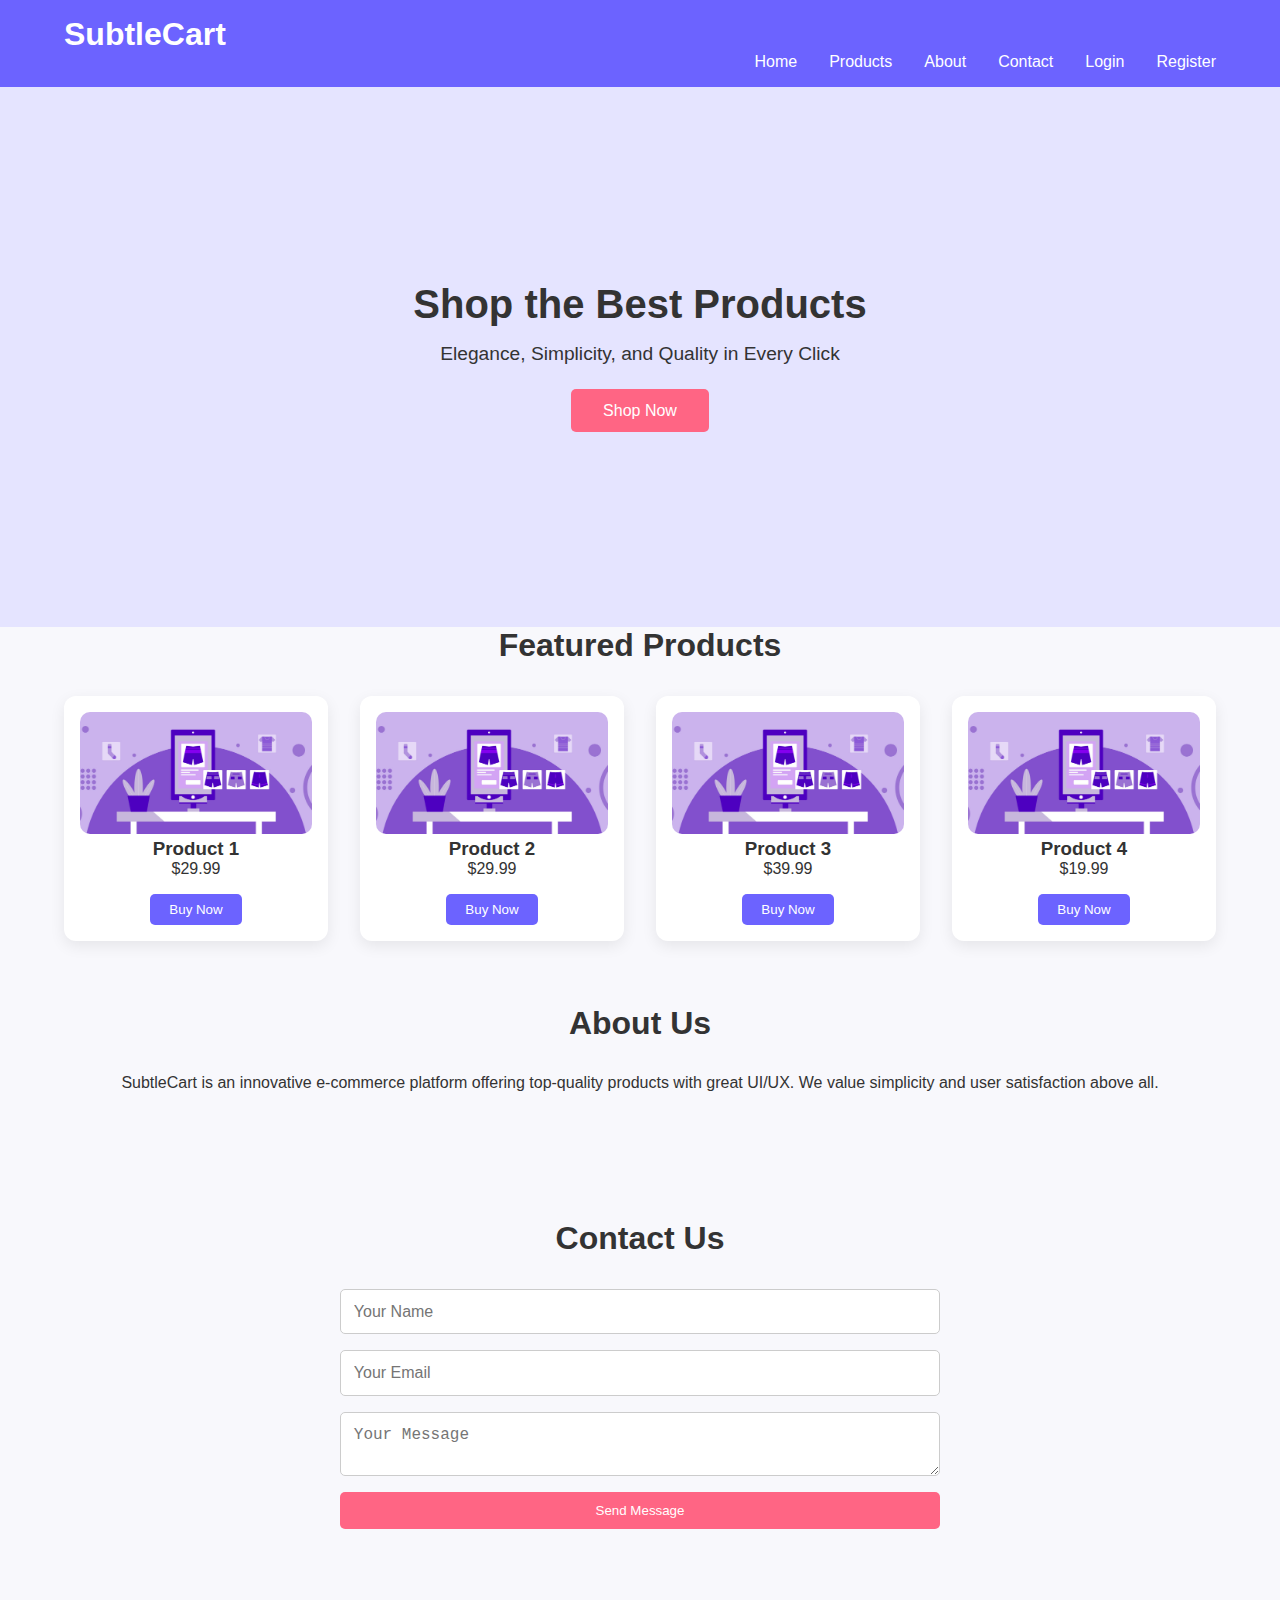
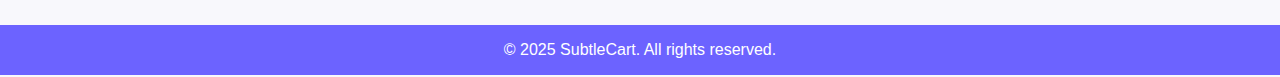
<file: index.html>
<!DOCTYPE html>
<html lang="en">

<head>
    <meta charset="UTF-8">
    <meta name="viewport" content="width=device-width, initial-scale=1.0">
    <title>SubtleCart - E-Commerce</title>
    <link rel="stylesheet" href="styles.css">
</head>

<body>
    <header class="header">
        <div class="container">
            <h1 class="logo">SubtleCart</h1>
            <nav class="nav">
                <ul>
                    <li><a href="index.html">Home</a></li>
                    <li><a href="#products">Products</a></li>
                    <li><a href="#about">About</a></li>
                    <li><a href="#contact">Contact</a></li>
                    <li><a href="login.html">Login</a></li>
                    <li><a href="register.html">Register</a></li>
                </ul>
            </nav>

        </div>
    </header>

    <section id="home" class="hero">
        <div class="container">
            <h2>Shop the Best Products</h2>
            <p>Elegance, Simplicity, and Quality in Every Click</p>
            <a href="#products" class="btn">Shop Now</a>
        </div>
    </section>

    <section id="products" class="products-section">
        <div class="container">
            <h2 class="section-title">Featured Products</h2>
            <div class="products">
                <div class="product-card">
                    <img src="./Assets/main.jpg" alt="Product 1">
                    <h3>Product 1</h3>
                    <p>$29.99</p>
                    <button class="buy-btn">Buy Now</button>
                </div>
                <div class="product-card">
                    <img src="./Assets/main.jpg" alt="Product 1">
                    <h3>Product 2</h3>
                    <p>$29.99</p>
                    <button class="buy-btn">Buy Now</button>
                </div>
                <div class="product-card">
                    <img src="./Assets/main.jpg" alt="Product 2">
                    <h3>Product 3</h3>
                    <p>$39.99</p>
                    <button class="buy-btn">Buy Now</button>
                </div>
                <div class="product-card">
                    <img src="./Assets/main.jpg" alt="Product 3">
                    <h3>Product 4</h3>
                    <p>$19.99</p>
                    <button class="buy-btn">Buy Now</button>
                </div>
            </div>
        </div>
    </section>

    <section id="about" class="about-section">
        <div class="container">
            <h2 class="section-title">About Us</h2>
            <p>SubtleCart is an innovative e-commerce platform offering top-quality products with great UI/UX. We value
                simplicity and user satisfaction above all.</p>
        </div>
    </section>

    <section id="contact" class="contact-section">
        <div class="container">
            <h2 class="section-title">Contact Us</h2>
            <form class="contact-form">
                <input type="text" placeholder="Your Name" required>
                <input type="email" placeholder="Your Email" required>
                <textarea placeholder="Your Message" required></textarea>
                <button type="submit">Send Message</button>
            </form>
        </div>
    </section>

    <footer class="footer">
        <div class="container">
            <p>&copy; 2025 SubtleCart. All rights reserved.</p>
        </div>
    </footer>

    <script src="index.js"></script>
 
</body>

</html>
</file>
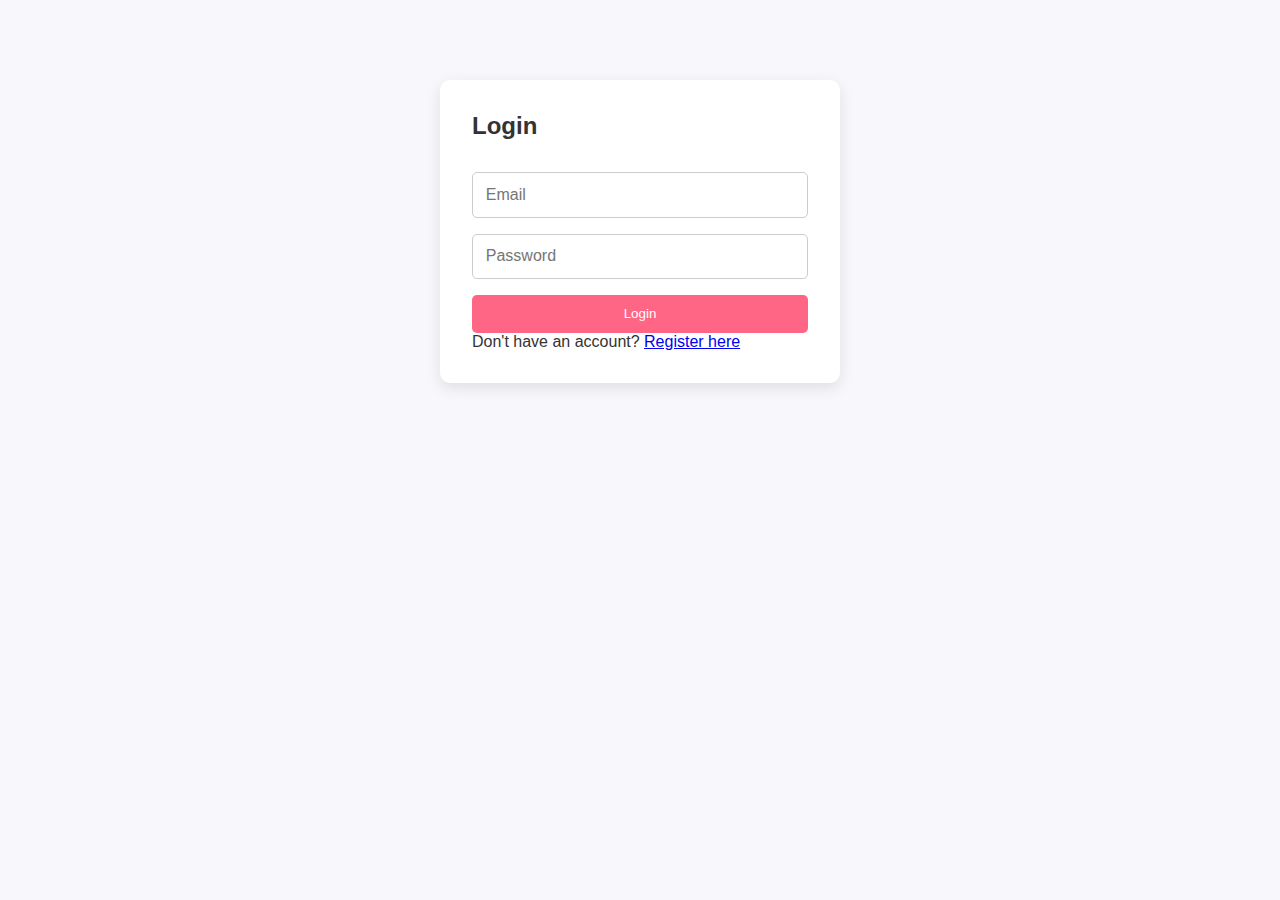
<file: login.html>
<!DOCTYPE html>
<html lang="en">

<head>
    <meta charset="UTF-8" />
    <meta name="viewport" content="width=device-width, initial-scale=1.0" />
    <title>Login - SubtleCart</title>
    <link rel="stylesheet" href="styles.css" />
</head>

<body>
    <div class="container center">
        <h2>Login</h2>
        <form class="contact-form">
            <input type="email" placeholder="Email" required />
            <input type="password" placeholder="Password" required />
            <button type="submit">Login</button>
        </form>
        <p>Don't have an account? <a href="register.html">Register here</a></p>
    </div>

</body>

</html>
</file>
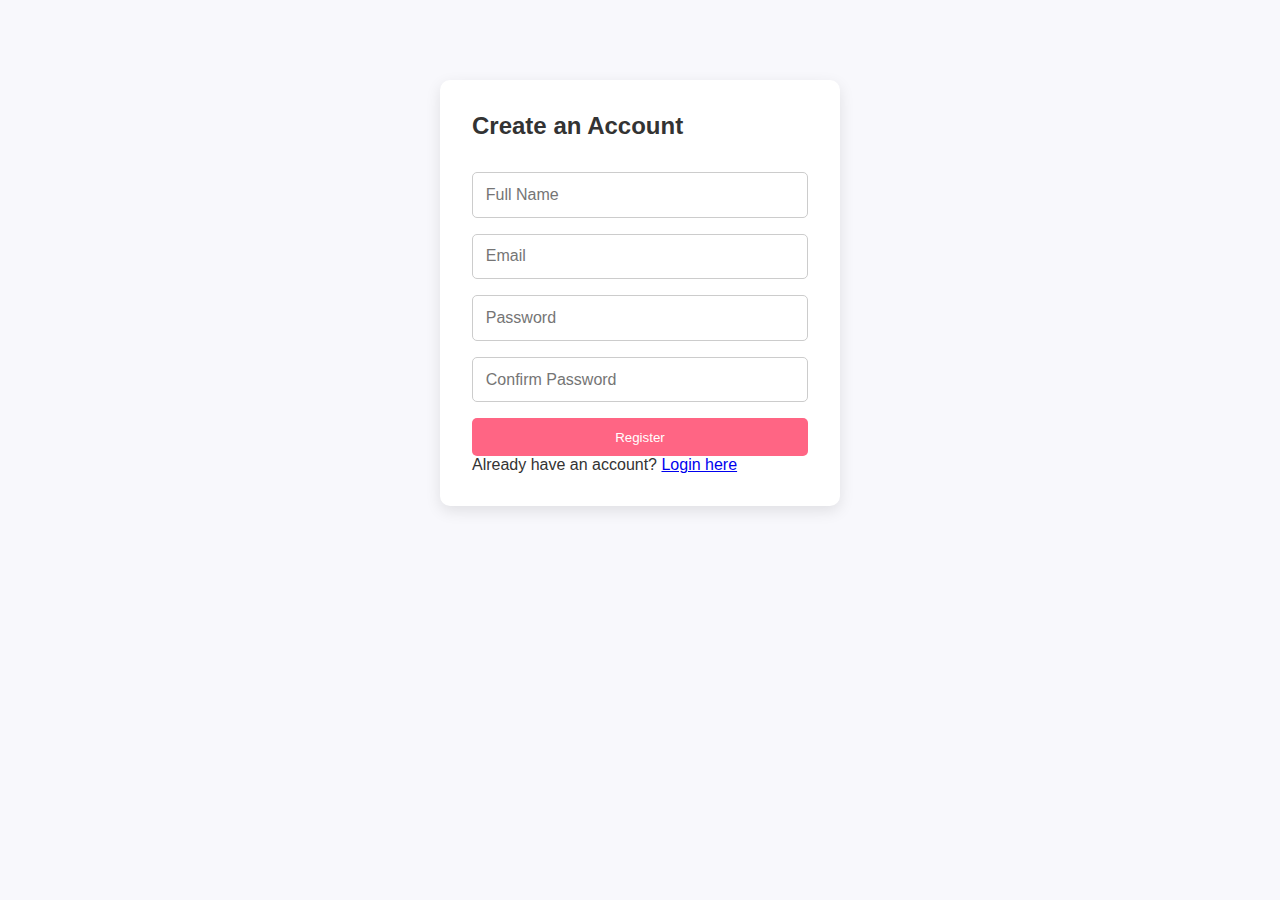
<file: register.html>
<!DOCTYPE html>
<html lang="en">

<head>
    <meta charset="UTF-8" />
    <meta name="viewport" content="width=device-width, initial-scale=1.0" />
    <title>Register - SubtleCart</title>
    <link rel="stylesheet" href="styles.css" />
</head>

<body>
    <div class="container center">
        <h2>Create an Account</h2>
        <form class="contact-form">
            <input type="text" placeholder="Full Name" required />
            <input type="email" placeholder="Email" required />
            <input type="password" placeholder="Password" required />
            <input type="password" placeholder="Confirm Password" required />
            <button type="submit">Register</button>
        </form>
        <p>Already have an account? <a href="login.html">Login here</a></p>
    </div>
</body>

</html>
</file>
<file: styles.css>
:root {
    --primary: #6c63ff;
    --light: #f8f8fc;
    --dark: #333;
    --accent: #ff6584;
}

* {
    margin: 0;
    padding: 0;
    box-sizing: border-box;
}

body {
    font-family: 'Segoe UI', Tahoma, Geneva, Verdana, sans-serif;
    background-color: var(--light);
    color: var(--dark);
}

.container {
    width: 90%;
    max-width: 1200px;
    margin: auto;
}

.header {
    background-color: var(--primary);
    color: white;
    padding: 1rem 0;
}

.logo {
    font-size: 2rem;
    font-weight: bold;
}

.nav ul {
    list-style: none;
    display: flex;
    justify-content: flex-end;
    gap: 2rem;
}

.nav a {
    text-decoration: none;
    color: white;
    transition: color 0.3s ease;
}

.nav a:hover {
    color: var(--accent);
}


.hero {
    background-color: #e5e4ff;
    padding: 5rem 1rem;
    text-align: center;
    display: flex;
    flex-direction: column;
    align-items: center;
    justify-content: center;
    min-height: 60vh;
}
.hero .container {
    display: flex;
    flex-direction: column;
    align-items: center;
}
.hero h2 {
    font-size: 2.5rem;
    margin-bottom: 1rem;
}

.hero p {
    font-size: 1.2rem;
    margin-bottom: 1.5rem;
    max-width: 600px;
}

.hero .btn {
    padding: 0.8rem 2rem;
    background-color: var(--accent);
    color: white;
    text-decoration: none;
    border-radius: 5px;
    transition: background-color 0.3s ease;
}


.hero .btn:hover {
    background-color: #ff476b;
}

.section-title {
    font-size: 2rem;
    margin-bottom: 2rem;
    text-align: center;
}

.products {
    display: grid;
    grid-template-columns: repeat(auto-fit, minmax(250px, 1fr));
    gap: 2rem;
}

.product-card {
    background-color: white;
    padding: 1rem;
    border-radius: 12px;
    box-shadow: 0 5px 15px rgba(0, 0, 0, 0.08);
    text-align: center;
    transition: transform 0.3s ease;
}

.product-card:hover {
    transform: translateY(-5px);
}

.product-card img {
    width: 100%;
    border-radius: 10px;
}

.buy-btn {
    margin-top: 1rem;
    background-color: var(--primary);
    color: white;
    border: none;
    padding: 0.5rem 1.2rem;
    border-radius: 5px;
    cursor: pointer;
    transition: background-color 0.3s ease;
}

.buy-btn:hover {
    background-color: #574fd6;
}

.about-section,
.contact-section {
    padding: 4rem 0;
    text-align: center;
}

.contact-form {
    display: flex;
    flex-direction: column;
    gap: 1rem;
    width: 100%;
    max-width: 600px;
    margin: 2rem auto 0;
}

.contact-form input,
.contact-form textarea {
    padding: 0.8rem;
    border: 1px solid #ccc;
    border-radius: 5px;
    font-size: 1rem;
}

.contact-form button {
    background-color: var(--accent);
    color: white;
    padding: 0.7rem;
    border: none;
    border-radius: 5px;
    cursor: pointer;
    transition: background 0.3s ease;
}

.contact-form button:hover {
    background-color: #ff476b;
}

.footer {
    background-color: var(--primary);
    color: white;
    padding: 1rem 0;
    text-align: center;
    margin-top: 2rem;
}

.center {
  max-width: 400px;
  margin: 5rem auto;
  background: white;
  padding: 2rem;
  border-radius: 10px;
  box-shadow: 0 5px 15px rgba(0, 0, 0, 0.1);
}

@media (max-width: 768px) {
    .nav ul {
        flex-direction: column;
        align-items: center;
    }

    .hero h2 {
        font-size: 2rem;
    }
}
</file>
